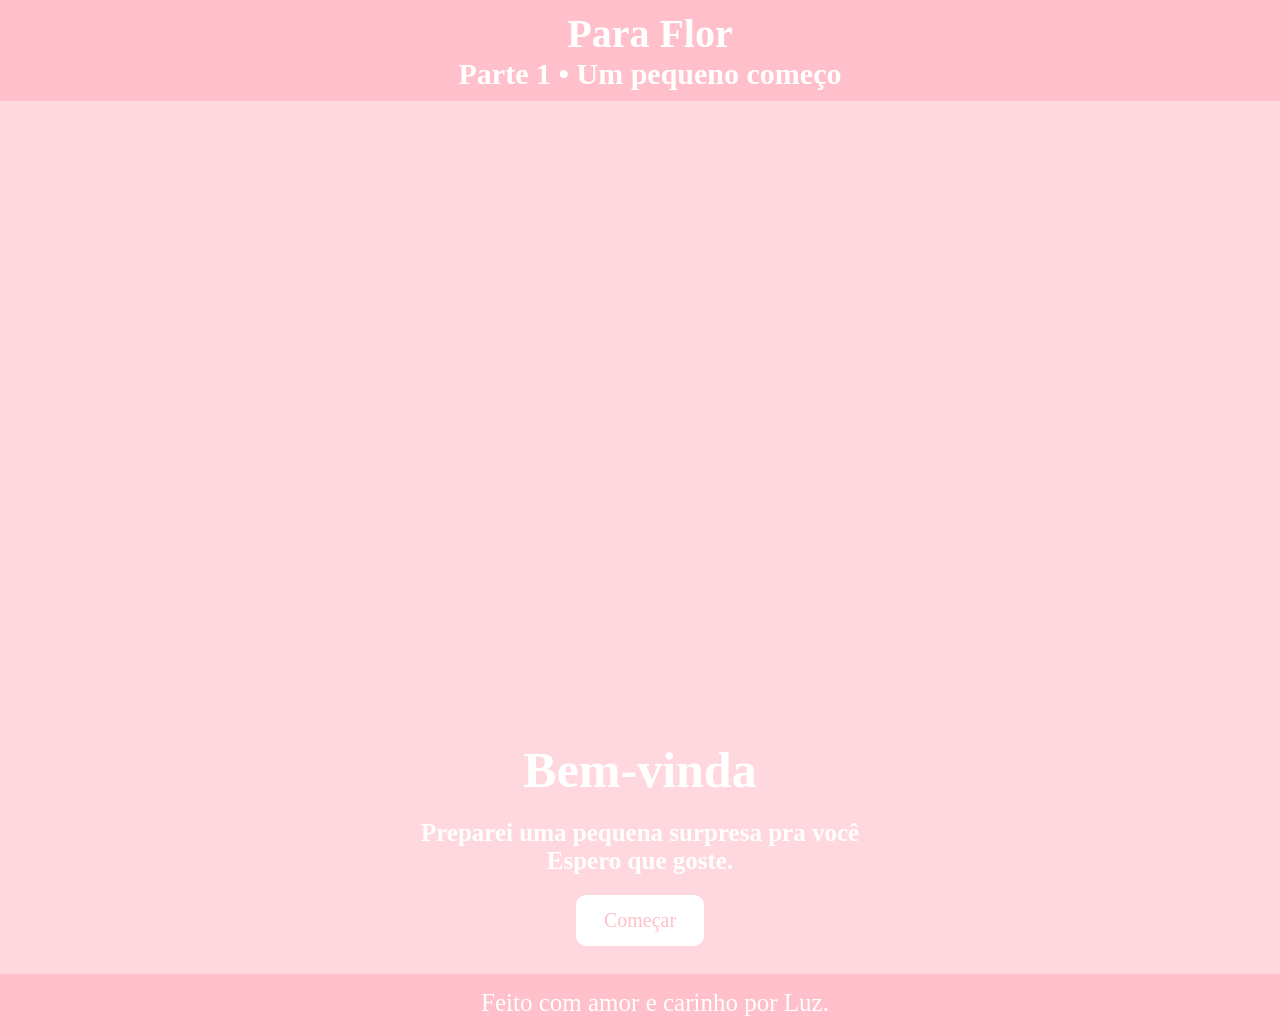
<file: index.html>
<!DOCTYPE html>
<html lang="pt-BR">
<head>
    <meta charset="UTF-8">
    <meta name="viewport" content="width=device-width, initial-scale=1.0">
    <title>Bem-vinda</title>
    <link rel="stylesheet" href="style.css">
</head>
<body>
    <header>
        <h1>Para Flor</h1>
        <h2>Parte 1 • Um pequeno começo</h2>
    </header>

    <main>
        <section class="index">
            <h1 class="titulos">Bem-vinda</h1>
            <h2 class="subtitulo">Preparei uma pequena surpresa pra você<br>Espero que goste.</h2>
            <a href="historia.html" class="botao">Começar</a>
        </section>
    </main>

    <footer>
        <p>Feito com amor e carinho por Luz.</p>
    </footer>
</body>
</html>
</file>
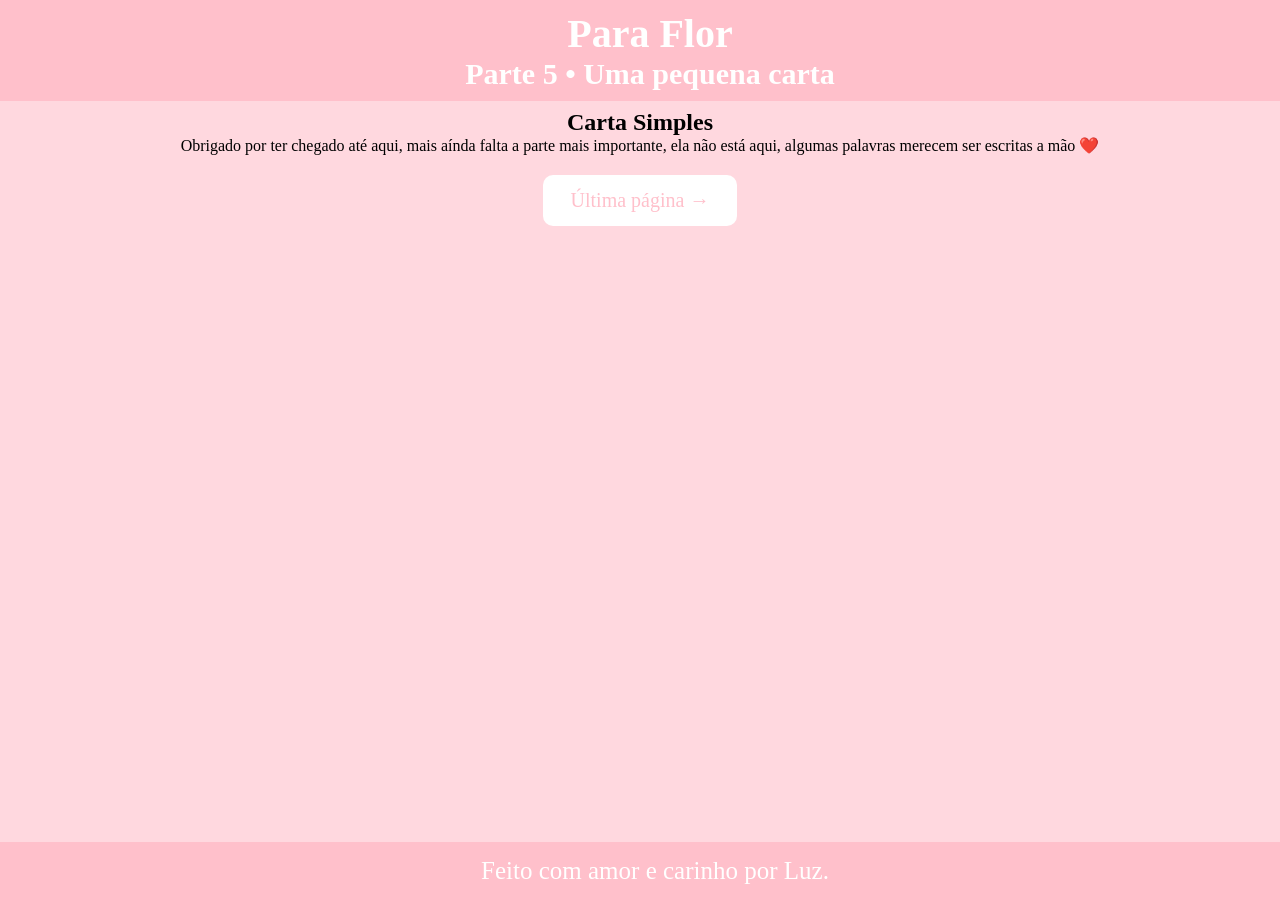
<file: carta.html>
<!DOCTYPE html>
<html lang="pt-BR">
<head>
    <meta charset="UTF-8">
    <meta name="viewport" content="width=device-width, initial-scale=1.0">
    <title>Carta</title>
    <link rel="stylesheet" href="style.css">
</head>
<body>
    <header>
        <h1>Para Flor</h1>
        <h2>Parte 5 • Uma pequena carta</h2>
    </header>

    <main>
        <section class="carta">
            <div class="box-carta">
                <h2>Carta Simples</h2>
                <p>Obrigado por ter chegado até aqui, mais aínda falta a parte mais importante, ela não está aqui, algumas palavras merecem ser escritas a mão ❤️</p>
            </div>
            <a href="fim.html" class="botao">Última página →</a>
        </section>
    </main>

    <footer>
        <p>Feito com amor e carinho por Luz.</p>
    </footer>
</body>
</html>
</file>
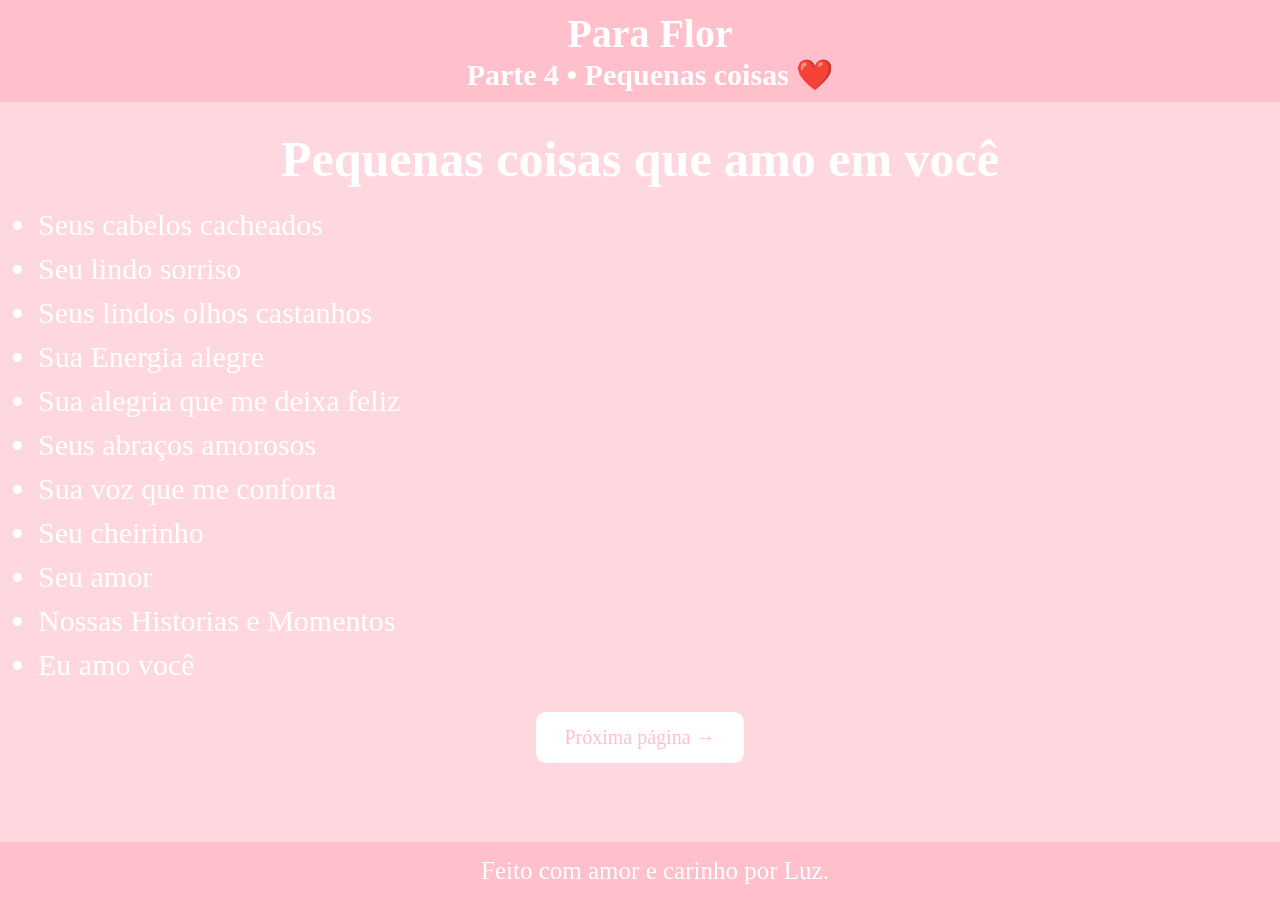
<file: detalhes.html>
<!DOCTYPE html>
<html lang="pt-BR">
<head>
    <meta charset="UTF-8">
    <meta name="viewport" content="width=device-width, initial-scale=1.0">
    <title>Fim...</title>
    <link rel="stylesheet" href="style.css">
</head>
<body>
    <header>
        <h1>Para Flor</h1>
        <h2>Parte 4 • Pequenas coisas ❤️</h2>
    </header>

    <main>
        <section class="detalhes">
            <h1 class="titulos">Pequenas coisas que amo em você</h1>
            <ul>
                <li>Seus cabelos cacheados</li>
                <li>Seu lindo sorriso</li>
                <li>Seus lindos olhos castanhos</li>
                <li>Sua Energia alegre</li>
                <li>Sua alegria que me deixa feliz</li>
                <li>Seus abraços amorosos</li>
                <li>Sua voz que me conforta</li>
                <li>Seu cheirinho</li>
                <li>Seu amor</li>
                <li>Nossas Historias e Momentos</li>
                <li>Eu amo você</li>
            </ul>
            <a href="carta.html" class="botao">Próxima página →</a>
        </section>
    </main>

    <footer>
        <p>Feito com amor e carinho por Luz.</p>
    </footer>
</body>
</html>
</file>
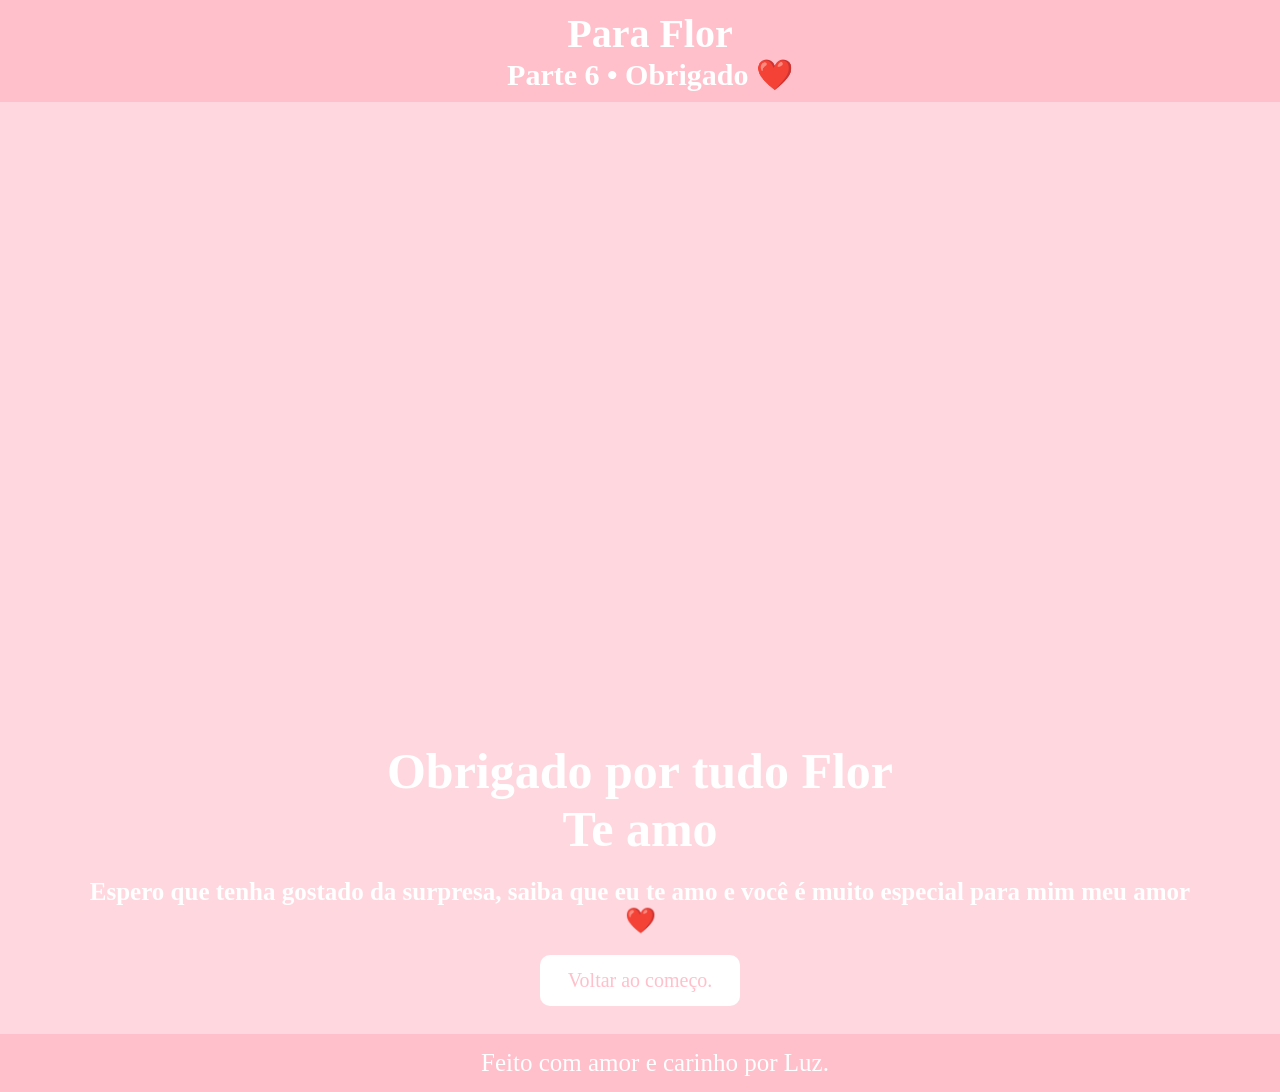
<file: fim.html>
<!DOCTYPE html>
<html lang="pt-BR">
<head>
    <meta charset="UTF-8">
    <meta name="viewport" content="width=device-width, initial-scale=1.0">
    <title>Fim...</title>
    <link rel="stylesheet" href="style.css">
</head>
<body>
    <header>
        <h1>Para Flor</h1>
        <h2>Parte 6 • Obrigado ❤️</h2>
    </header>

    <main>
        <section class="fim">
            <h1 class="titulos">Obrigado por tudo Flor<br>Te amo</h1>
            <h2 class="subtitulo">Espero que tenha gostado da surpresa, saiba que eu te amo e você é muito especial para mim meu amor<br>❤️</h2>
            <a href="index.html" class="botao">Voltar ao começo.</a>
        </section>
    </main>

    <footer>
        <p>Feito com amor e carinho por Luz.</p>
    </footer>
</body>
</html>
</file>
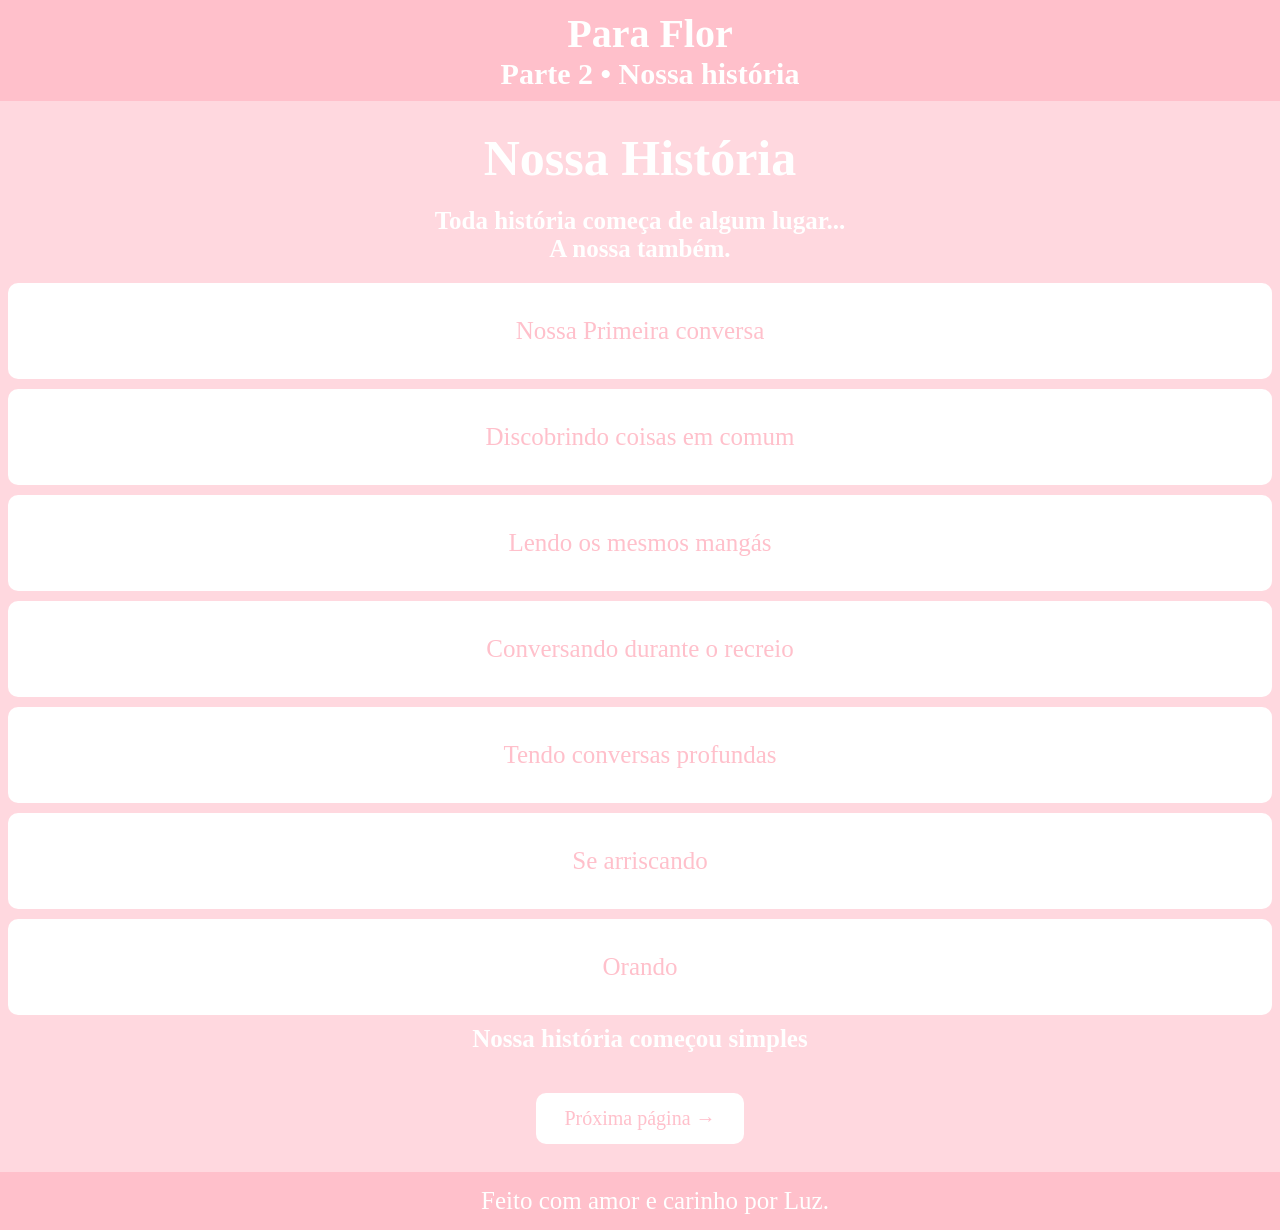
<file: historia.html>
<!DOCTYPE html>
<html lang="pt-BR">
<head>
    <meta charset="UTF-8">
    <meta name="viewport" content="width=device-width, initial-scale=1.0">
    <title>Nossa História</title>
    <link rel="stylesheet" href="style.css">
</head>
<body>
    <header>
        <h1>Para Flor</h1>
        <h2>Parte 2 • Nossa história</h2>
    </header>

    <main>
        <section class="historia">
            <h1 class="titulos">Nossa História</h1>
            <h2 class="subtitulo">Toda história começa de algum lugar...<br>A nossa também.</h2>
                <article class="box-hist">
                    <p>Nossa Primeira conversa</p>
                </article>

                <article class="box-hist">
                    <p>Discobrindo coisas em comum</p>
                </article>

                <article class="box-hist">
                    <p>Lendo os mesmos mangás</p>
                </article>

                <article class="box-hist">
                    <p>Conversando durante o recreio</p>
                </article>

                <article class="box-hist">
                    <p>Tendo conversas profundas</p>
                </article>

                <article class="box-hist">
                    <p>Se arriscando</p>
                </article>

                <article class="box-hist">
                    <p>Orando</p>
                </article>
            <h2>Nossa história começou simples</h2>
            <a href="momentos.html" class="botao">Próxima página →</a>
        </section>
    </main>

    <footer>
        <p>Feito com amor e carinho por Luz.</p>
    </footer>
</body>
</html>
</file>
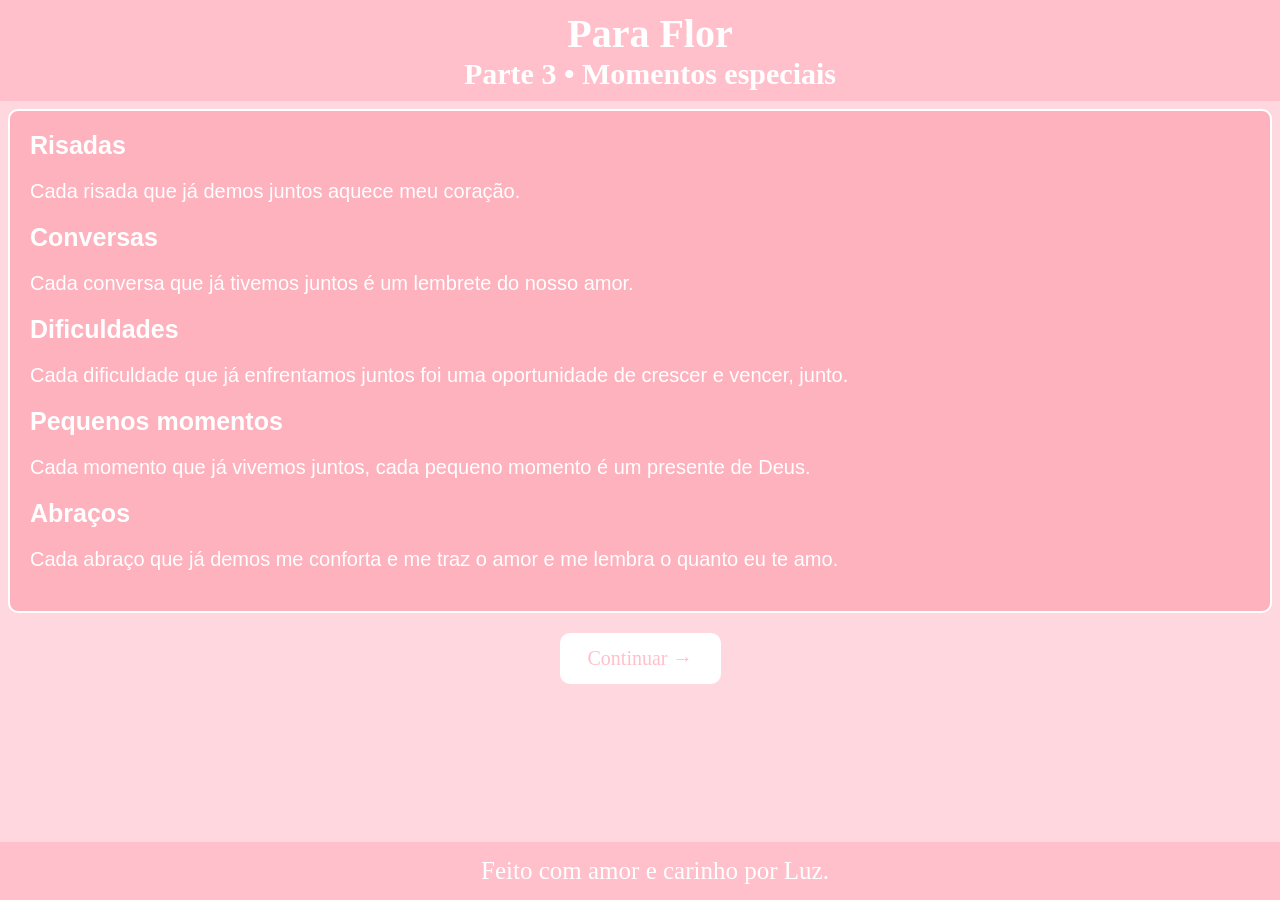
<file: momentos.html>
<!DOCTYPE html>
<html lang="pt-BR">
<head>
    <meta charset="UTF-8">
    <meta name="viewport" content="width=device-width, initial-scale=1.0">
    <title>Alguns Momentos</title>
    <link rel="stylesheet" href="style.css">
</head>
<body>
    <header>
        <h1>Para Flor</h1>
        <h2>Parte 3 • Momentos especiais</h2>
    </header>

    <main>
        <section class="momentos">
            <div class="box-momentos">
                <article>
                    <h3>Risadas</h3>
                    <p>Cada risada que já demos juntos aquece meu coração.</p>
                </article>

                <article>
                    <h3>Conversas</h3>
                    <p>Cada conversa que já tivemos juntos é um lembrete do nosso amor.</p>
                </article>

                <article>
                    <h3>Dificuldades</h3>
                    <p>Cada dificuldade que já enfrentamos juntos foi uma oportunidade de crescer e vencer, junto.</p>
                </article>

                <article>
                    <h3>Pequenos momentos</h3>
                    <p>Cada momento que já vivemos juntos, cada pequeno momento é um presente de Deus.</p>
                </article>

                <article>
                    <h3>Abraços</h3>
                    <p>Cada abraço que já demos me conforta e me traz o amor e me lembra o quanto eu te amo.</p>
                </article>
            </div>
                <a href="detalhes.html" class="botao">Continuar →</a>
        </section>
    </main>

    <footer>
        <p>Feito com amor e carinho por Luz.</p>
    </footer>
</body>
</html>
</file>
<file: style.css>
*{
    margin: 0;
    padding: 0;
}

body {
    background-color: rgb(255, 216, 223);
    min-height: 100vh;
    display: flex;
    flex-direction: column;
}

header{
    z-index: 1000;
    background-color: pink;
    width: 100vw;
    padding: 10px;
    color: white;
    font-size: 20px;
    text-align: center;
}

main{
    padding: 8px;
    flex: 1;
}

footer{
    background-color: pink;
    width: 100vw;
    z-index: 1000;
    color: white;
    padding: 15px;
    font-size: 25px;
    text-align: center;
    margin-top: auto;
}

/* grupos */
.botao{
    padding: 14px 28px;
    background-color: white;
    color: pink;
    text-decoration: none;
    font-size: 20px;
    border-radius: 10px;
    margin-top: 20px;
    margin-bottom: 20px;
    display: inline-block;
}

.titulos{
    font-size: 50px;
    color: white;
    margin-bottom: 20px;
    margin-top: 20px;
}

.subtitulo{
    font-size: 25px;
    color: white;
}

.momentos,
.historia,
.detalhes,
.carta{
    text-align: center;
}

.index,
.fim{
    justify-content: center;
    align-items: center;
    text-align: center;
    margin-top: 50%;
}

/* historia */
.historia p{
    font-size: 25px;
    margin-bottom: 20px;
    margin-top: 20px;
}

.historia h2{
    font-size: 25px;
    color: white;
    margin-bottom: 20px;
}

.box-hist{
    background-color: white;
    color: pink;
    padding: 14px 28px;
    margin-bottom: 10px;
    border-radius: 10px;
}


/* momentos */
.box-momentos{
    border: solid 2px white;
    border-radius: 10px;
    padding: 20px;
    color: white;
    font-family: Arial, sans-serif;
    background-color: rgb(253, 178, 190);
    text-align: left;
}

.box-momentos p{
    font-size: 20px;
    margin-bottom: 20px;
    margin-top: 20px;
}

.box-momentos h3{
    font-size: 25px;
    color: white;
    margin-bottom: 20px;
}

/* detalhes */
.detalhes li{
    font-size: 30px;
    margin-bottom: 10px;
    color: white;
    margin-left: 30px;
    text-align: left;
}
</file>
